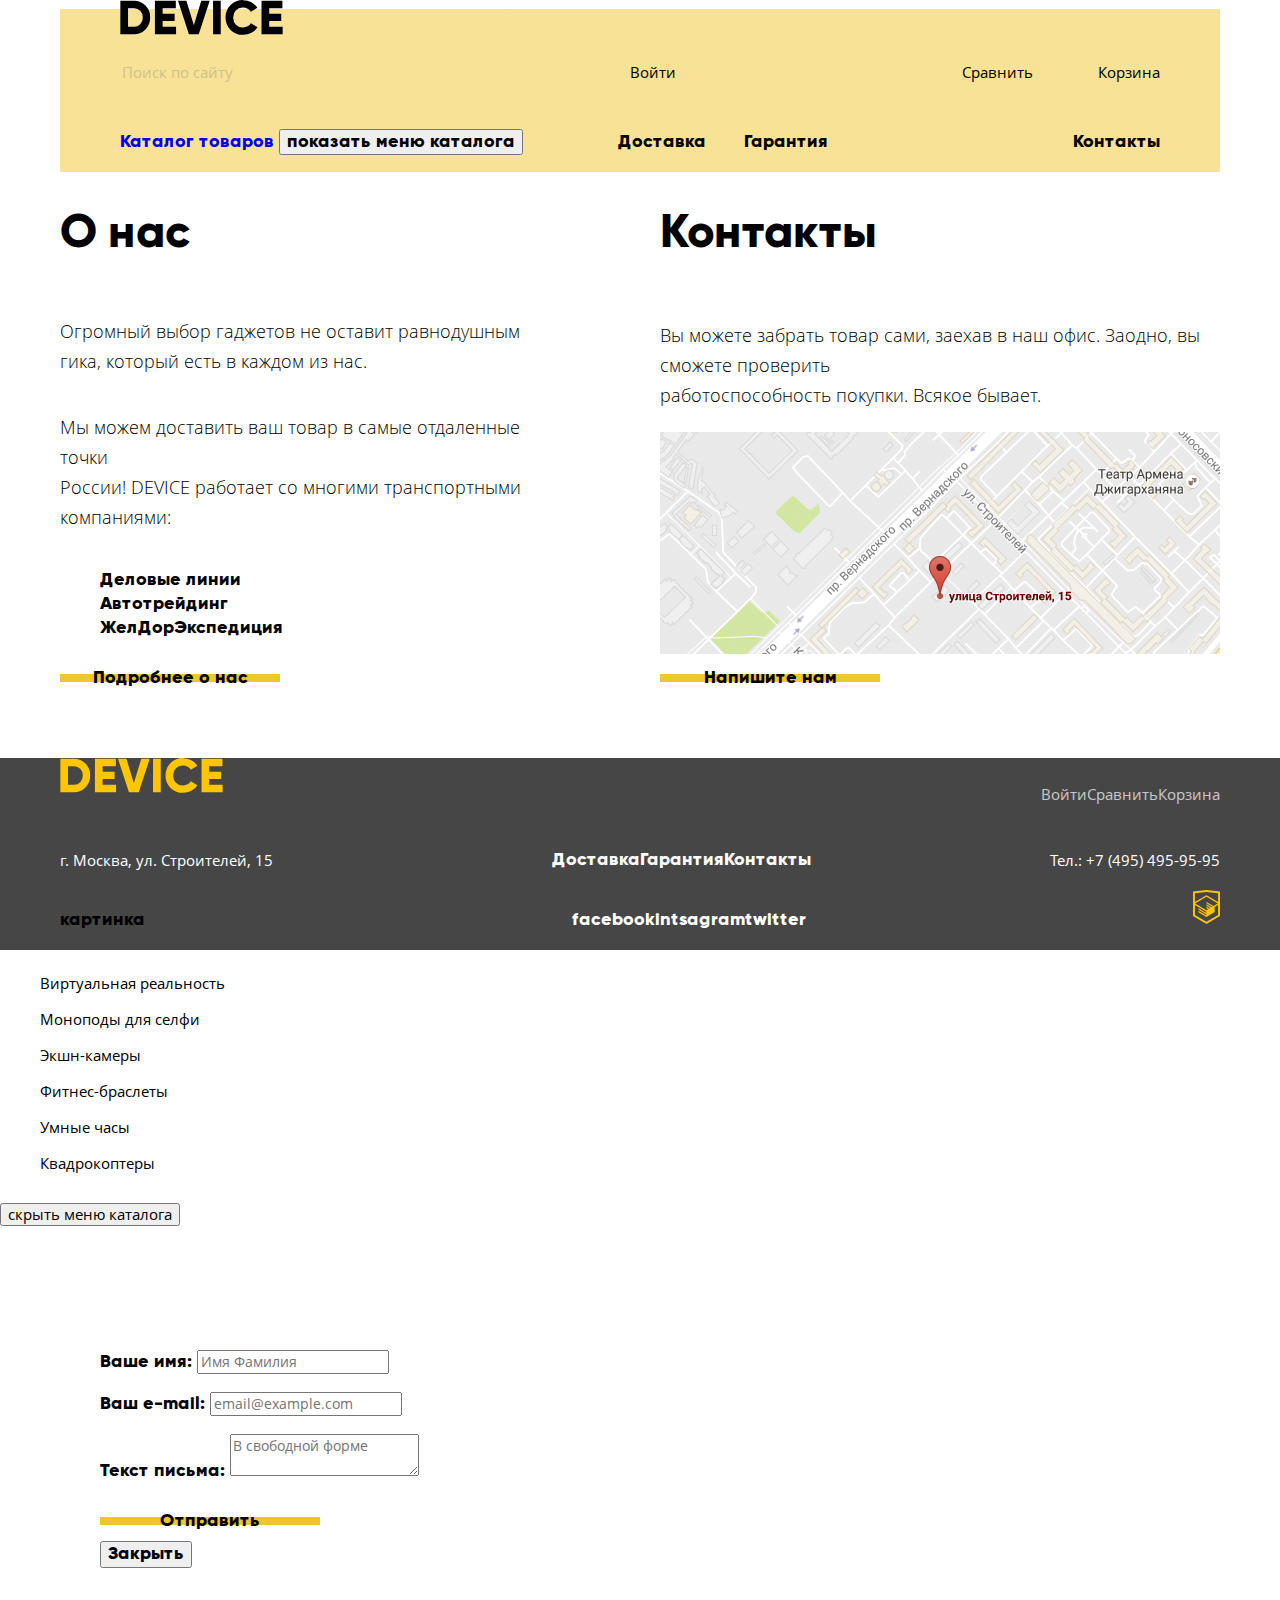
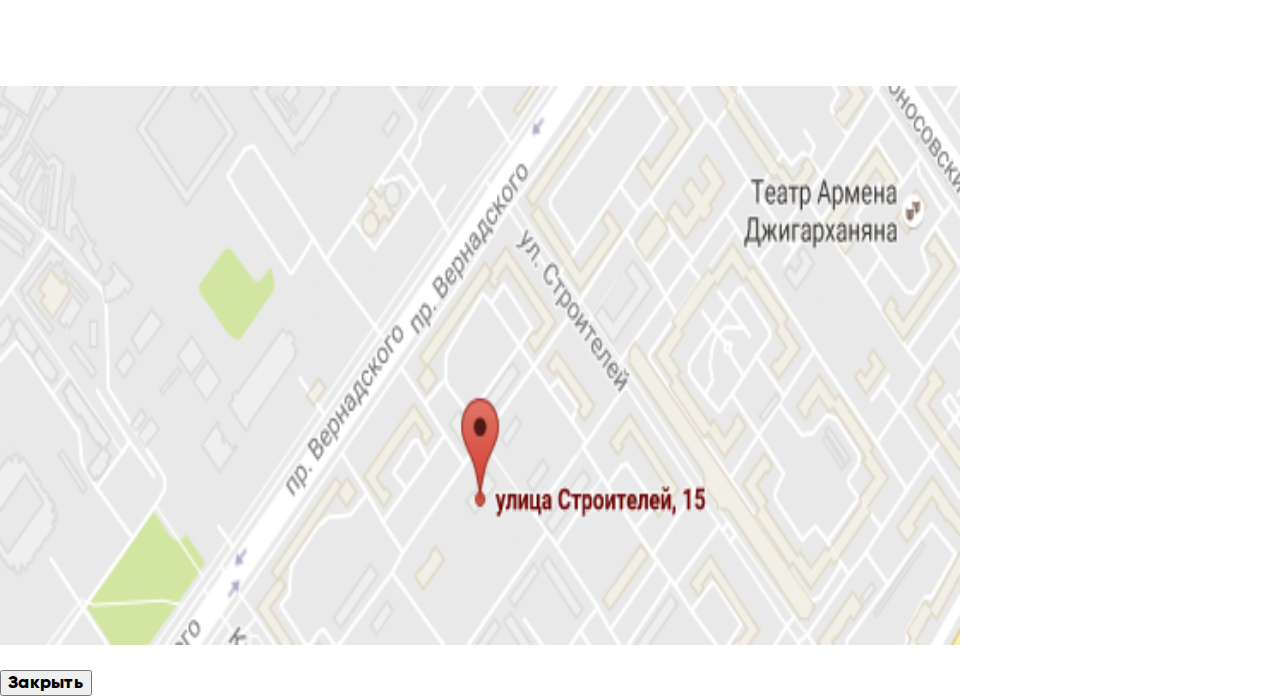
<file: index.html>
<!DOCTYPE html>
<html lang="ru">
   <head>
      <meta charset="utf-8">
      <link rel="stylesheet" href="./normalize.css">
      <link rel="stylesheet" href="./style.css">
      <title>Главная страница</title>
   </head>
   <body>
      <header class="main-header container">
         <nav class="main-navigation">
            <a class="device-logo">
               <img src="img/logo-device.svg" width="163" height="35" alt="Логотип магазина «Девайс»">
            </a>
            <div class="flex1">
               <p class="main-navigation__searchbox">
                  <input type="search" placeholder="Поиск по сайту">
               </p>
               <ul class="header-menu">
                   <li class="header-menu__item">
                     <a href="#" class="login-link">Войти</a>
                  </li>
                  <li class="header-menu__item">
                     <a href="#">Сравнить</a>
                  </li>
                  <li class="header-menu__item">
                     <a href="#">Корзина</a>
                  </li>
               </ul>
            </div>
            <div class="flex2">
            <section class="catalog-navigation">
               <h2 class="visually-hidden">Каталог товаров</h2>
               <a href="./catalog.html">Каталог товаров</a>
               <button type="button">показать меню каталога</button>
            </section>
            <ul class="user-navigation">
               <li class="user-navigation__item">
                  <a href="#">Доставка</a>
               </li>
               <li class="user-navigation__item">
                  <a href="#">Гарантия</a>
               </li>
               <li class="user-navigation__item">
                  <a href="#">Контакты</a>
               </li>
            </ul>
            </div>
         </nav>
      </header>
      <main class="container">
         <div class="index-columns">
            <h1 class="visually-hidden">Магазин «Девайс»</h1>
            <section class="about-us">
               <h2>О нас</h2>
               <p>Огромный выбор гаджетов не оставит равнодушным гика, который есть в каждом из нас.</p>
               <p>Мы можем доставить ваш товар в самые отдаленные точки<br>
                  России! DEVICE работает со многими транспортными компаниями:
               </p>
               <ul class="shipping-list">
                  <li class="shipping-list__item">Деловые линии</li>
                  <li class="shipping-list__item">Автотрейдинг</li>
                  <li class="shipping-list__item">ЖелДорЭкспедиция</li>
               </ul>
               <a href="#" class="button yellow-button">Подробнее о нас</a>
            </section>
            <section class="contact-us">
               <h2>Контакты</h2>
               <p>Вы можете забрать товар сами, заехав в наш офис. Заодно, вы сможете проверить<br>
               работоспособность покупки. Всякое бывает.</p>
               <img src="./img/map.png" width="560" height="222" alt="Улица Строителей 15">
               <button type="button" class="button yellow-button">Напишите нам</button>
            </section>
         </div>
      </main>
      <footer>
         <div class="container">
            <div class="flex3">
            <a class="device-logo">
               <img src="img/logo-device-footer.svg" width="163" height="35" alt="Логотип магазина «Девайс»">
            </a>
            <ul class="footer-menu">
               <li class="footer-menu__item">
                  <a href="#" class="login-link">Войти</a>
               </li>
               <li class="footer-menu__item">
                  <a href="#">Сравнить</a>
               </li>
               <li class="footer-menu__item">
                  <a href="#">Корзина</a>
               </li>
            </ul>
         </div>
         <div class="flex4">
           <div class="address">
              <p>г. Москва, ул. Строителей, 15</p>
         </div>  
            <ul class="footer-navigation">
               <li class="footer-navigation__item">
                  <a href="#">Доставка</a>
               </li>
               <li class="footer-navigation__item">
                  <a href="#">Гарантия</a>
               </li>
               <li class="footer-navigation__item">
                  <a href="#">Контакты</a>
               </li>
            </ul>
         <div class="phone">
            <p>Тел.: +7 (495) 495-95-95</p>
         </div>
         </div>
         <div class="flex5">
            <p>картинка</p>
            <ul class="footer-socials">
               <li class="social-button">
                  <a href="#">facebook</a>
               </li>
               <li class="social-button">
                  <a href="#">intsagram</a>
               </li>
               <li class="social-button">
                  <a href="#">twitter</a>
               </li>
            </ul>
            <section>
               <a href="https://htmlacademy.ru" target="_blank" rel="nofollow noopener" class="footer-copyright">
                  <img src="img/logo-html.svg" alt="Логотип htmlacademy">
               </a>
            </section>
         </div>
      </div>
      </footer>
      <section class="popup__catalog-menu">
         <ul class="catalog-menu">
            <li class="catalog-menu__item">
               <a href="#">Виртуальная реальность</a>
            </li>
            <li class="catalog-menu__item">
               <a href="#">Моноподы для селфи</a>
            </li>
            <li class="catalog-menu__item">
               <a href="#">Экшн-камеры</a>
            </li>
            <li class="catalog-menu__item">
               <a href="#">Фитнес-браслеты</a>
            </li>
            <li class="catalog-menu__item">
               <a href="#">Умные часы</a>
            </li>
            <li class="catalog-menu__item">
               <a href="#">Квадрокоптеры</a>
            </li>
         </ul>
         <button type="button">скрыть меню каталога</button>
      </section>
      <section class="popup_write-us">
         <h2 class="visually-hidden">Напишите нам</h2>
         <form action="#" method="POST" id="write-us">
            <p>
               <label for="user-name" class="form-label">Ваше имя:</label>
               <input id="user-name" type="text" name="user-name" placeholder="Имя Фамилия" class="form-content">
            </p>
            <p>
               <label for="user-email" class="form-label">Ваш e-mail:</label>
               <input id="user-email" type="text" name="user-email" placeholder="email@example.com" class="form-content">
            </p>
            <p>
               <label for="feedback-message" class="form-label">Текст письма:</label>
               <textarea form="write-us" placeholder="В свободной форме" id="feedback-message" class="form-content"></textarea>
            </p>
            <button type="submit" class="button yellow-button">Отправить</button>
         </form>
         <button type="button">Закрыть</button>
      </section>
      <section class="popup__map">
         <h2 class="visually-hidden">Как добраться</h2>
            <p>
               <img src="./img/map.png" width="960" height="559" alt="Магазин Device по адресу ул. Строителей 15, Москва">
            </p>
         <button type="button">Закрыть</button>
      </section>
   </body>
</html>
</file>
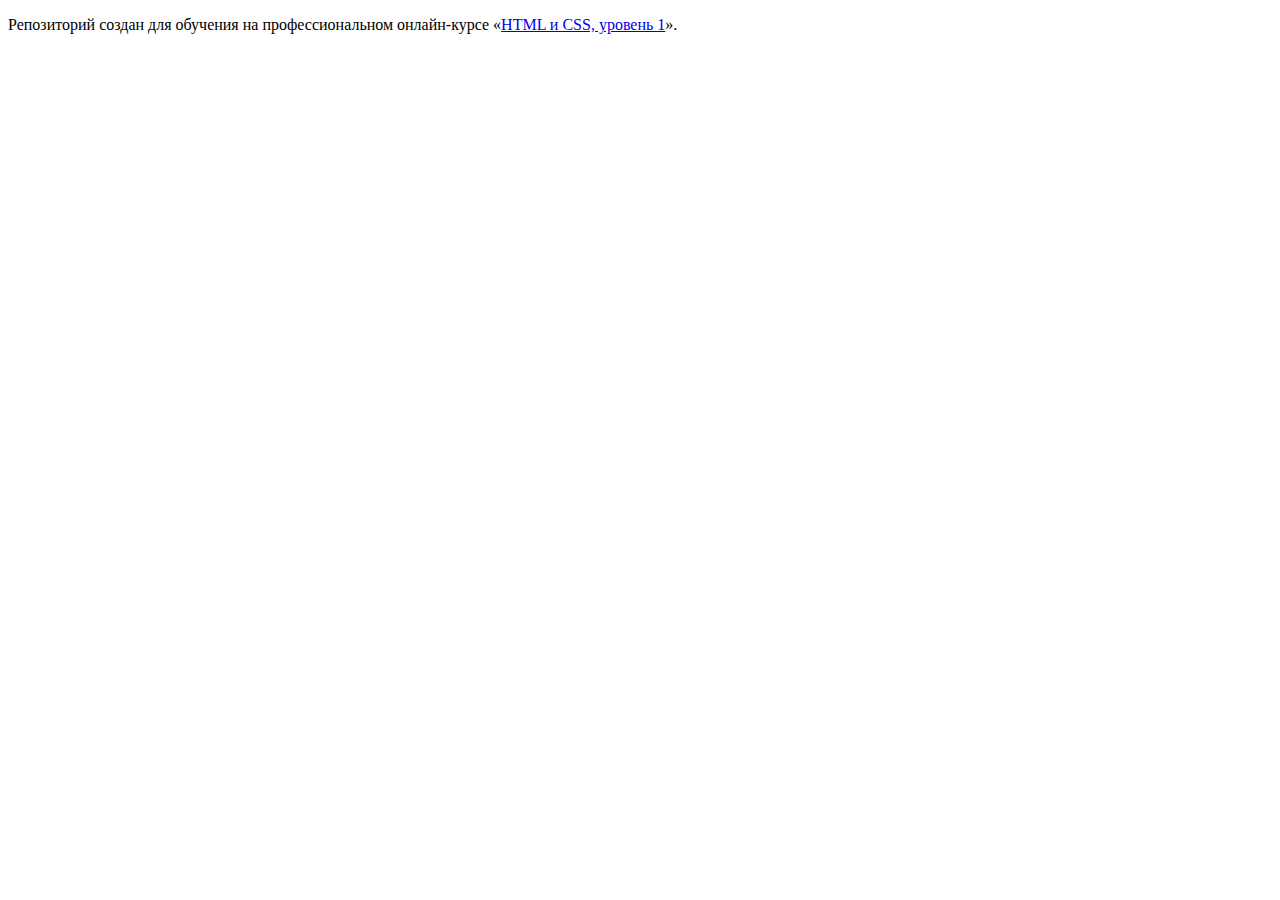
<file: 1/index.html>
<!DOCTYPE html>
<html lang="ru">
  <head>
    <meta charset="utf-8">
    <title>HTML Academy: Девайс</title>
    <base href="https://htmlacademy-htmlcss.github.io/602807-device-26/1/">
</head>
  <body>

    <p>Репозиторий создан для обучения на профессиональном онлайн‑курсе «<a href="https://htmlacademy.ru/intensive/htmlcss">HTML и CSS, уровень 1</a>».</p>

  </body>
</html>
</file>
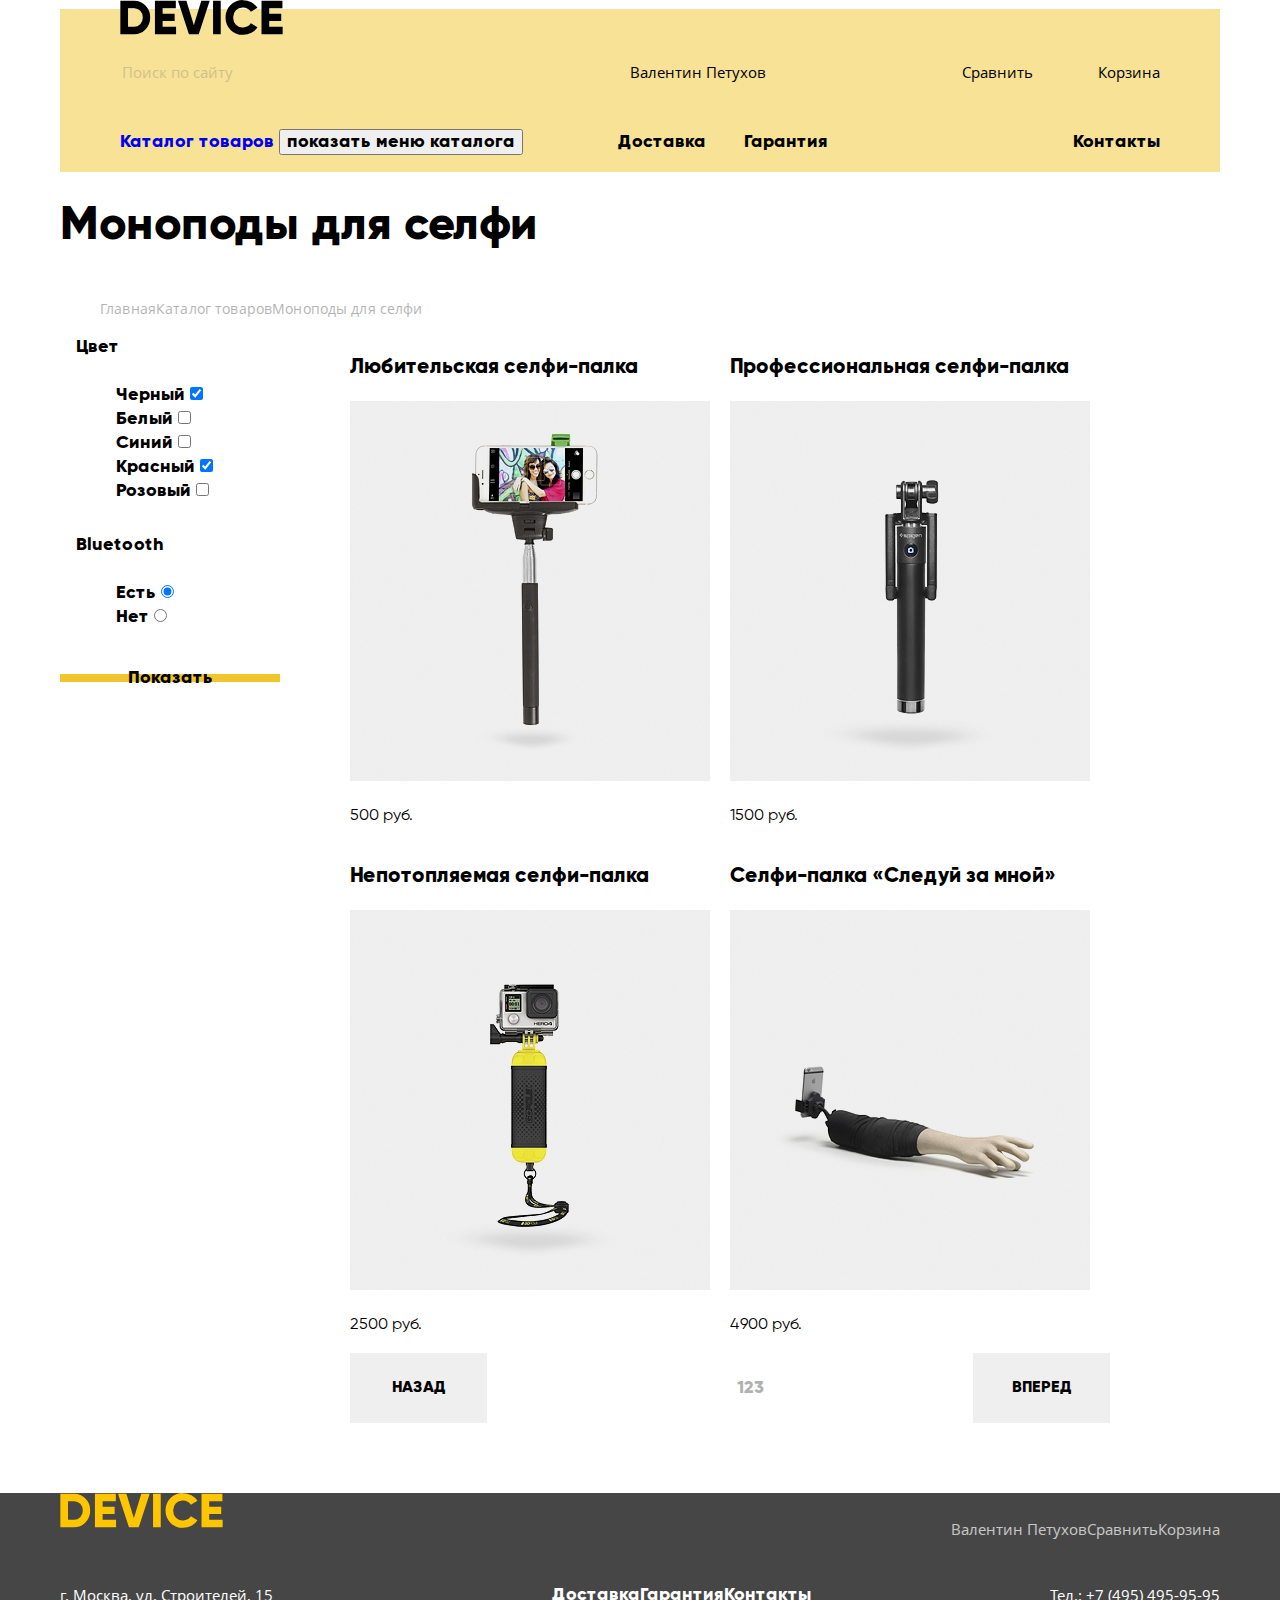
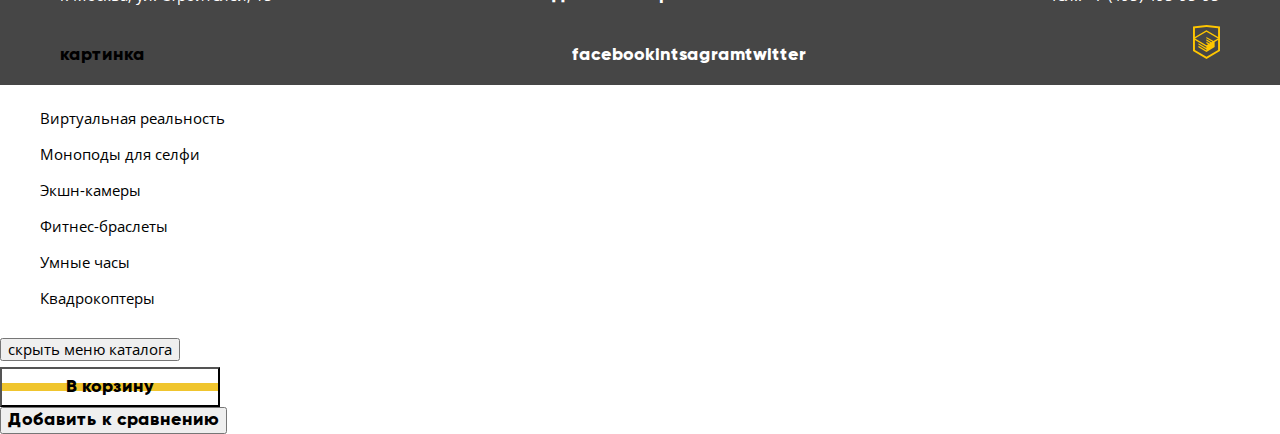
<file: catalog.html>
<!DOCTYPE html>
<html lang="ru">
   <head>
      <meta charset="UTF-8">
      <title>Моноподы для селфи</title>
      <link rel="stylesheet" href="./normalize.css">
      <link rel="stylesheet" href="./style.css">
   </head>
   <body>
      <header class="main-header container">
         <nav class="main-navigation">
            <a href="./index.html" class="device-logo">
               <img src="img/logo-device.svg" width="163" height="35" alt="Логотип магазина «Девайс»">
            </a>
            <div class="flex1">
               <p class="main-navigation__searchbox">
                  <input type="search" placeholder="Поиск по сайту">
               </p>
               <ul class="header-menu">
                  <li class="header-menu__item">
                     <a href="" class="login-link">Валентин Петухов</a>
                  </li>
                  <li class="header-menu__item">
                     <a href="#">Сравнить</a>
                  </li>
                  <li class="header-menu__item">
                     <a href="#">Корзина</a>
                  </li>
               </ul>
            </div>
            <div class="flex2">
               <section class="catalog-navigation">
                  <h2 class="visually-hidden">Каталог товаров</h2>
                  <a href="./catalog.html">Каталог товаров</a>
                  <button type="button">показать меню каталога</button>
               </section>
               <ul class="user-navigation">
                  <li class="user-navigation__item">
                     <a href="#">Доставка</a>
                  </li>
                  <li class="user-navigation__item">
                     <a href="#">Гарантия</a>
                  </li>
                  <li class="user-navigation__item">
                     <a href="#">Контакты</a>
                  </li>
               </ul>
            </div>
         </nav>
      </header>
      <main class="container">
         <div class="flex6">
            <h1 class="page-title">Моноподы для селфи</h1>
            <ul class="breadscrums">
               <li class="breadscrums__item">
                  <a href="./index.html">Главная</a>
               </li>
               <li class="breadscrums__item">
                  <a href="#">Каталог товаров</a>
               </li>
               <li class="breadscrums__item">
                  <a>Моноподы для селфи</a>
               </li>
            </ul>
         </div>
         <div class="flex7">
            <section class="filters">
               <h2 class="visually-hidden">Фильтр товаров</h2>
               <form method="get" action="#">
                  <fieldset class="form-field">
                     <legend>Цвет</legend>
                     <ul class="filter-by-color">
                        <li class="filter-by-color__item">
                           <label for="filter-black">Черный</label>
                           <input type="checkbox" name="black" id="filter-black" checked>
                        </li>
                        <li class="filter-by-color__item">
                           <label for="filter-white">Белый</label>
                           <input type="checkbox" name="white" id="filter-white">
                        </li>
                        <li class="filter-by-color__item">
                           <label for="filter-blue">Синий</label>
                           <input type="checkbox" name="blue" id="filter-blue">
                        </li>
                        <li class="filter-by-color__item">
                           <label for="filter-red">Красный</label>
                           <input type="checkbox" name="red" id="filter-red" checked>
                        </li>
                        <li class="filter-by-color__item">
                           <label for="filter-pink">Розовый</label>
                           <input type="checkbox" name="pink" id="filter-pink">
                        </li>
                     </ul>
                  </fieldset>
               </form>
               <form method="get" action="#">
                  <fieldset class="form-field">
                     <legend>Bluetooth</legend>
                     <ul class="filter-by-bluetooth">
                        <li class="filter-by-bluetooth__item">
                           <label for="has-bluetooth">Есть</label>
                           <input type="radio" name="bluetooth-feature" id="has-bluetooth" checked>
                        </li>
                        <li class="filter-by-bluetooth__item">
                           <label for="no-bluetooth">Нет</label>
                           <input type="radio" name="bluetooth-feature" id="no-bluetooth">
                        </li>
                     </ul>
                  </fieldset>
               </form>
               <button class="button yellow-button">Показать</button>
            </section>
         <section class="catalog">
            <h2 class="visually-hidden">Список моноподов для селфи</h2>
            <div class="catalog-list">
               <div class="catalog-list__item">
                  <a href="./catalog-item.html">
                     <h3>Любительская селфи-палка</h3>
                  </a>
                  <a href="#">
                     <img src="img/item-1.jpg" width="360" height="380" alt="Любительская селфи-палка">
                  </a>
                  <p class="price-tag">500 руб.</p>
               </div>
               <div class="catalog-list__item">
                  <a href="./catalog-item.html">
                     <h3>Профессиональная селфи-палка</h3>
                  </a>
                  <a href="">
                     <img src="img/item-2.jpg" width="360" height="380" alt="Профессиональная селфи-палка">
                  </a>
                  <p class="price-tag">1500 руб.</p>
               </div> 
               <div class="catalog-list__item">
                  <a href="./catalog-item.html">
                     <h3>Непотопляемая селфи-палка</h3>
                  </a>
                  <a href="">
                     <img src="img/item-3.jpg" width="360" height="380" alt="Непотопляемая селфи-палка">
                  </a>
                  <p class="price-tag">2500 руб.</p>
               </div>
               <div class="catalog-list__item">
                  <a href="./catalog-item.html">
                     <h3>Селфи-палка «Следуй за мной»</h3>
                  </a>
                  <a href="catalog-item.html">
                     <img src="img/item-4.jpg" width="360" height="380" alt="Селфи-палка «Следуй за мной»">
                  </a>
                  <p class="price-tag">4900 руб.</p>
               </div>
            <section class="pagination">
               <button type="button" class="pagination-button">Назад</button>
               <ul class="pagination-list">
                  <li class="pagination-list__item pagination-list__item--current">
                     <a href="">1</a>
                  </li>
                  <li class="pagination-list__item">
                     <a href="">2</a>
                  </li>
                  <li class="pagination-list__item">
                     <a href="">3</a>
                  </li>
               </ul>
               <button type="button" class="pagination-button">Вперед</button>
            </section>
            </div>
         </section>
         </div>
      </main>
      <footer>
         <div class="container">
            <div class="flex3">
               <a href="./index.html" class="device-logo">
                  <img src="img/logo-device-footer.svg" width="163" height="35" alt="Логотип магазина «Девайс»">
               </a>
               <ul class="footer-menu">
                  <li class="footer-menu__item">
                     <a  class="login-link">Валентин Петухов</a>
                  </li>
                  <li class="footer-menu__item">
                     <a href="#">Сравнить</a>
                  </li>
                  <li class="footer-menu__item">
                     <a href="#">Корзина</a>
                  </li>
               </ul>
            </div>
            <div class="flex4">
               <div class="address">
                  <p>г. Москва, ул. Строителей, 15</p>
               </div>  
               <ul class="footer-navigation">
                  <li class="footer-navigation__item">
                     <a href="#">Доставка</a>
                  </li>
                  <li class="footer-navigation__item">
                     <a href="#">Гарантия</a>
                  </li>
                  <li class="footer-navigation__item">
                     <a href="#">Контакты</a>
                  </li>
               </ul>
               <div class="phone">
                  <p>Тел.: +7 (495) 495-95-95</p>
               </div>
            </div>
            <div class="flex5">
               <p>картинка</p>
               <ul class="footer-socials">
                  <li class="social-button">
                     <a href="#">facebook</a>
                  </li>
                  <li class="social-button">
                     <a href="#">intsagram</a>
                  </li>
                  <li class="social-button">
                     <a href="#">twitter</a>
                  </li>
               </ul>
               <section>
                  <a href="https://htmlacademy.ru" target="_blank" rel="nofollow noopener" class="footer-copyright">
                     <img src="img/logo-html.svg" alt="Логотип htmlacademy">
                  </a>
               </section>
            </div>
         </div>
      </footer>
      <section class="popup__catalog-menu">
         <ul class="catalog-menu">
            <li>
               <a href="#">Виртуальная реальность</a></li>
            <li>
               <a href="#">Моноподы для селфи</a>
            </li>
            <li>
               <a href="#">Экшн-камеры</a>
            </li>
            <li>
               <a href="#">Фитнес-браслеты</a>
            </li>
            <li>
               <a href="#">Умные часы</a>
            </li>
            <li>
               <a href="#">Квадрокоптеры</a>
            </li>
         </ul>
         <button type="button">скрыть меню каталога</button>
      </section>
      <section class="catalog-item-hover">
         <button type="button" class="yellow-button">В корзину</button>
         <button type="button" class="gray-button">Добавить к сравнению</button>
      </section>
   </body>
</html>
</file>
<file: style.css>
@font-face {
    font-family: 'Open Sans Light';
    src: url('./fonts/Open_Sans/OpenSans-Light.woff2') format('woff2');
    font-weight: 300;
    font-style: normal;
}

@font-face {
    font-family: 'Gilroy - Extra Bold';
    src: url('./fonts/Gilroy/Gilroy-Extrabold.woff2') format('woff2');
    font-weight: 800;
    font-style: normal;
}

@font-face {
    font-family: 'Open Sans';
    src: url('./fonts/Open_Sans/OpenSans-Regular.woff2') format('woff2');
    font-weight: normal;
    font-style: normal;
}

@font-face {
    font-family: 'Gilroy';
    src: url('./fonts/Gilroy/Gilroy-Regular.woff2') format('woff2');
    font-weight: normal;
    font-style: normal;
}

body {
    margin: 0;
    padding: 0;
    width: 100%;
    
    font-family: "Gilroy - Extra Bold", Arial, sans-serif;
    font-size: 18px;
    line-height: 24px;
    font-weight: 700;
    color: #000000;
    
    background-position: top center;
    background-repeat: no-repeat;
}

.container {
    width: 1160px;
    margin: 0 auto;
}

a {
    text-decoration: none;
}

.visually-hidden {
    position: absolute;
    clip: rect(0 0 0 0);
    width: 1px;
    height: 1px;
    margin: -1px;
}

header{
    margin-left: 140px;
    margin-right: 140px;
    margin-top: 40px;
    margin-bottom: 0px;

    max-width: 1160px;

    background-image: linear-gradient(rgba(255, 255, 255, 1) 5%, rgba(240, 197, 46, 0.5) 5%);
    background-size: 100%, 40px;
}

.main-navigation {
    display: flex;
    flex-direction: column;
    margin-left: 60px;
    font-size: 18px;
    line-height: 24px;
    color: #000000;
}

.device-logo {
    -webkit-transition: all 0.5s ease-out;
    -o-transition: all 0.5s ease-out;
    transition: all 0.5s ease-out;
}

.device-logo:hover,
.device-logo:focus {
    opacity: 0.6;
}

.deivce-logo:active {
    opacity: 0.3;
}

.flex1 {
    display: flex;
    margin-bottom: 10px;
    justify-content: space-between;
  
}

.flex2 {
    display: flex;
    align-items: center;
    justify-content: space-between;
}

.main-navigation__searchbox {
    opacity: 0.3;
    color: #000000;
    font-family: "Open Sans";
    font-size: 15px;
    font-weight: 300;
    line-height: 30px;
}

input[type=search] {
    background-color: transparent;
    border: none;
    border-radius: 0;
    outline: none;
}

.main-navigation__searchbox:hover {
    opacity: 0.6;
}

.header-menu {
    display: flex;
    justify-content: space-between;
    font-family: "Open Sans";
    font-size: 15px;
    font-weight: 300;
    line-height: 30px;
    width: 595px;
    padding-right: 60px;
}

.header-menu li {
    margin-left: 65px;
}

.header-menu li:first-child {
    margin-right: auto;
}

.user-navigation {
    display: flex;
    justify-content: space-between;
    width: 580px;
    padding-right: 60px;
    padding-left: 0px;
}

.user-navigation li {
    margin-left: 38px;
}

.user-navigation li:last-child {
    margin-left: auto;
}

.user-navigation,
.header-menu {
    list-style: none;
}

.user-navigation a,
.header-menu a {
    color: #000000;
    -webkit-transition: all 0.5s ease-out;
    -o-transition: all 0.5s ease-out;
    transition: all 0.5s ease-out;
}

.user-navigation a:hover,
.user-navigation a:focus,
.header-menu a:hover,
.header-menu a:focus {
    opacity: 0.6;
    color: #000000;
}

.user-navigation a:active,
.header-menu a:active {
    opacity: 0.3;
    color: #000000;
}

.shipping-list {
    list-style: none;
}


.index-columns {
    display: flex;
    margin-bottom: 60px;
    justify-content: space-between;
}



.index-columns h2 {
    font-size: 47px;
    font-weight: 400;
    line-height: 48px;
}

.index-columns p {
    font-family: "Open Sans Light";
    font-weight: 300;
    line-height: 30px;
}

.index-item {
    display: flex;
    flex-direction: column;
    justify-content: space-around;
    max-width: 600px;
}

.about-us {
    display: flex;
    flex-direction: column;
    width: 500px;
    justify-content: space-between;
}

.contact-us {
    display: flex;
    flex-direction: column;
    justify-content: space-between;
    max-width: 560px;

}

.flex6 {
    display: flex;
    flex-direction: column;
}

.page-title {
    font-family: "Gilroy - Extra Bold";
    font-size: 47px;
    font-weight: 400;
    line-height: 48px;
}
.breadscrums {
    display: flex;

    list-style: none;

    font-family: "Open Sans";
    font-size: 14px;
    font-weight: 300;
    line-height: 24px;

    opacity: 0.3;
    color: #000000;

    letter-spacing: 0.14px;

}

.breadscrums li {
}

.breadscrums a {
    text-decoration: none;
    color: #000000;
}

.flex7 {
    display: flex;
}

.filters {
    display: flex;
    flex-direction: column;
    align-items: flex-start;
}

.catalog {
    display: flex;
    
    padding-left: 70px;
    padding-right: 140px;
    padding-bottom: 70px;
}

.breadscrums a:hover,
.breadscrums a:focus {
    opacity: 0.6;
    color: #000000;
}

.breadscrums a:active {
    opacity: 0.1;
    color: #000000;
}

.filters fieldset {
    border: none;
}

.filters legend {
    font-family: "Gilroy - Extra Bold";
    font-size: 18px;
    font-weight: 400;
    line-height: 24px;
    letter-spacing: 0.18px;
}

.filter-by-color,
.filter-by-bluetooth {
    list-style: none;
}

.catalog-list {
    display: flex;
    flex-wrap: wrap;
}

.catalog-list__item {
    flex: 1;
    margin-right: 20px;
}

.catalog-list a {
    text-decoration: none;
    color: #000000;
}

.price-tag {
    font-family: "Gilroy";
    font-size: 16px;
    font-weight: 300;
    line-height: 24px;
}

.pagination {
    width: 760px;
    display: flex;
    margin: 0 auto;
}

.pagination-list {
    list-style: none;

    display: flex;
    margin: 0 auto;
    align-items: center;
    justify-content: space-between;
}

.pagination-list a {
    text-decoration: none;
    opacity: 0.3;
    color: #000000;
    -webkit-transition: all 0.5s ease-out;
    -o-transition: all 0.5s ease-out;
    transition: all 0.5s ease-out;
}

.pagination-list a:hover,
.pagination-list a:focus {
    opacity: 0.6;
    color: #000000;
}

.pagination-list a:active {
    color: #000000;
}

.pagination-list__item--current {
    color: #000000;
    opacity: 1;
}

.pagination-button {
    border: none;
    text-align: center;
    text-transform: uppercase;

    font-size: 16px;
    font-weight: 400;
    line-height: 24px;

    width: 137px;
    height: 70px;

    -webkit-transition: all 0.5s ease-out;
    -o-transition: all 0.5s ease-out;
    transition: all 0.5s ease-out;
}

.pagination-button:hover,
.pagination-button:focus {
    outline: none;
    opacity: 0.8;
}

.pagination-button:active {
    opacity: 0.3;
}

footer {
    background-color: #464646;
}

.footer-container {
    padding-top: 60px;
    padding-bottom: 60px;
}

.flex3 {
    display: flex;
    justify-content: space-between;
}

.flex4 {
    display: flex;
    justify-content: space-between;
}

.flex5 {
    display: flex;
    justify-content: space-between;
}

.footer-navigation,
.footer-menu,
.footer-socials {
    list-style: none;
    display: flex;
}

.footer-navigation a,
.footer-socials a{
    text-decoration: none;
    color: #ffffff;
    -webkit-transition: all 0.5s ease-out;
    -o-transition: all 0.5s ease-out;
    transition: all 0.5s ease-out;
}

.footer-menu a{
    opacity: 0.7;
    color: #ffffff;
    font-family: "Open Sans";
    font-size: 15px;
    font-weight: 300;
    line-height: 36px;

    -webkit-transition: all 0.5s ease-out;
    -o-transition: all 0.5s ease-out;
    transition: all 0.5s ease-out;
}

.footer-navigation a:hover,
.footer-socials a:hover{
    opacity: 0.6;
}

.footer-menu a:hover {
    opacity: 1;
}

.address,
.phone {
    color: #ffffff;
    font-family: "Open Sans";
    font-size: 15px;
    font-weight: 300;
    line-height: 30px;
}

.popup_write-us {
    padding-top: 100px;
    padding-bottom: 100px;
    padding-left: 100px;
    padding-right: 100px;
}

.form-label {
    font-size: 18px;
    font-weight: 400;
    line-height: 24px;
}

.form-content {
    font-family: "Open Sans";
    font-size: 14px;
    font-weight: 400;
    line-height: 18px;
}

.popup__catalog-menu {
    font-family: "Open Sans";
    font-size: 15px;
    font-weight: 300;
    line-height: 36px;
}

.catalog-menu {
    list-style: none;
}

.catalog-menu a {
    text-decoration: none;
    color: #000000;
}

.catalog-menu a:hover,
.catalog-menu a:focus {
    opacity: 0.6;
}

.catalog-menu a:active {
    opacity: 0.3;
}

.button{
    padding: 0;
    border: none;
    font: inherit;
    color: inherit;
    background-color: transparent;
}

.yellow-button{
    display: flex;
    position: relative;
    width: 220px;
    height: 40px;
    background-color: transparent;
    color: #000000;
    align-items: center;
    justify-content: center;
}
    
.yellow-button::before{
    content:"";
    position: absolute;
    height: 8px;
    background-color: #f0c52e;
    width: 100%;
    transform: translateY(-50%);
    z-index: -1;
    left: 0;
    right: 0;
    top: 50%;
    transition: 300ms ease-out;
}
    
.yellow-button:hover:before {
    height: 100%;
}
</file>
